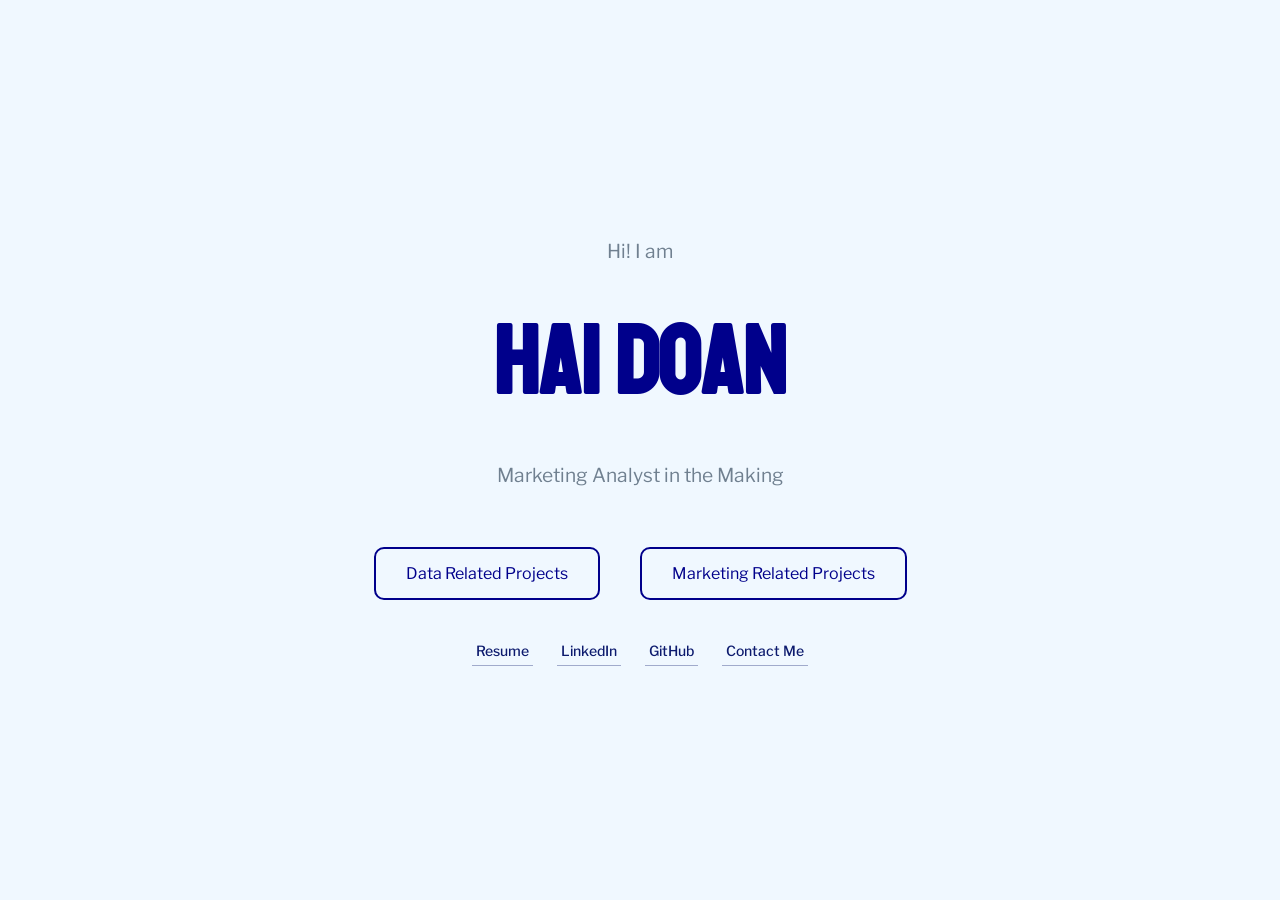
<file: index.html>
<!doctype html>
<html lang="en">
  <head>
    <!-- Google Tag Manager -->
    <script>
      (function (w, d, s, l, i) {
        w[l] = w[l] || [];
        w[l].push({ "gtm.start": new Date().getTime(), event: "gtm.js" });
        var f = d.getElementsByTagName(s)[0],
          j = d.createElement(s),
          dl = l != "dataLayer" ? "&l=" + l : "";
        j.async = true;
        j.src = "https://www.googletagmanager.com/gtm.js?id=" + i + dl;
        f.parentNode.insertBefore(j, f);
      })(window, document, "script", "dataLayer", "GTM-KCMPKD6L");
    </script>
    <!-- End Google Tag Manager -->
    <meta charset="UTF-8" />
    <meta name="viewport" content="width=device-width, initial-scale=1.0" />
    <title>Hai Doan</title>
    <link rel="stylesheet" href="styles.css" />
  </head>
  <body class="home-body">
    <!-- Google Tag Manager (noscript) -->
    <noscript
      ><iframe
        src="https://www.googletagmanager.com/ns.html?id=GTM-KCMPKD6L"
        height="0"
        width="0"
        style="display: none; visibility: hidden"
      ></iframe
    ></noscript>
    <!-- End Google Tag Manager (noscript) -->
    <div class="container">
      <p class="subtitle subtitle-top">Hi! I am</p>
      <a href="about.html" class="h1-link"><h1>HAI DOAN</h1></a>
      <p class="subtitle subtitle-bottom">Marketing Analyst in the Making</p>
      <div class="button-container">
        <a href="data.html" class="button">Data Related Projects</a>
        <a href="mkt.html" class="button">Marketing Related Projects</a>
      </div>
      <div class="link-row">
        <a
          href="https://drive.google.com/file/d/1xGkZLilqv8kg5Hi2qgvRXCDKKolTP6YN/view?usp=sharing"
          class="ghost-btn"
          >Resume</a
        >
        <a
          href="https://www.linkedin.com/in/hai-doan-450b49241/"
          target="_blank"
          class="ghost-btn"
          >LinkedIn</a
        >
        <a href="https://github.com/kip2k" target="_blank" class="ghost-btn"
          >GitHub</a
        >
        <a href="mailto:doannamhai2003@gmail.com" class="ghost-btn"
          >Contact Me</a
        >
      </div>
    </div>
  </body>
</html>
</file>
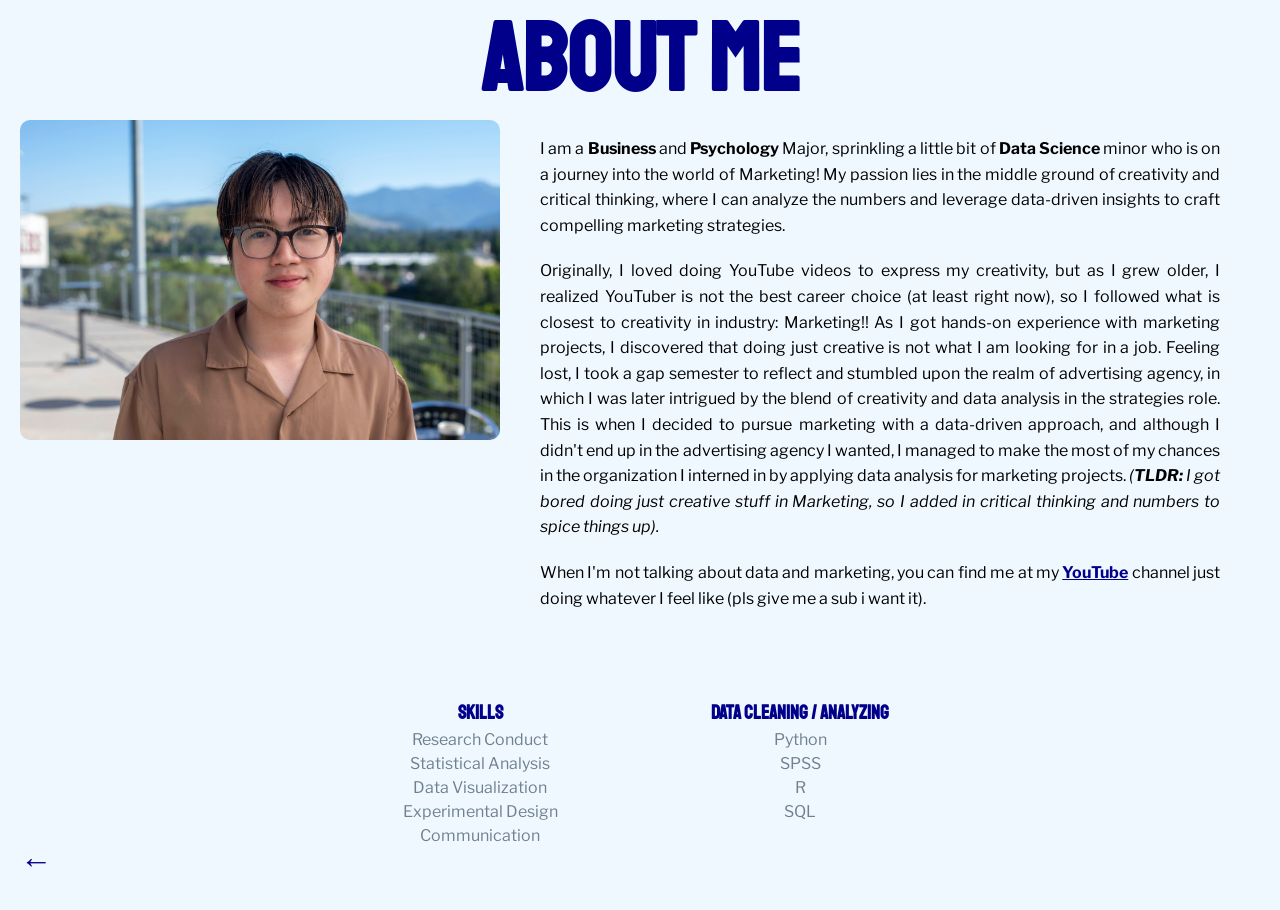
<file: about.html>
<!doctype html>
<html lang="en">
  <head>
    <!-- Google Tag Manager -->
    <script>
      (function (w, d, s, l, i) {
        w[l] = w[l] || [];
        w[l].push({ "gtm.start": new Date().getTime(), event: "gtm.js" });
        var f = d.getElementsByTagName(s)[0],
          j = d.createElement(s),
          dl = l != "dataLayer" ? "&l=" + l : "";
        j.async = true;
        j.src = "https://www.googletagmanager.com/gtm.js?id=" + i + dl;
        f.parentNode.insertBefore(j, f);
      })(window, document, "script", "dataLayer", "GTM-KCMPKD6L");
    </script>
    <!-- End Google Tag Manager -->
    <meta charset="UTF-8" />
    <meta name="viewport" content="width=device-width, initial-scale=1.0" />
    <title>About Me - Hai Doan</title>
    <link rel="stylesheet" href="styles.css" />
  </head>
  <body>
    <!-- Google Tag Manager (noscript) -->
    <noscript
      ><iframe
        src="https://www.googletagmanager.com/ns.html?id=GTM-KCMPKD6L"
        height="0"
        width="0"
        style="display: none; visibility: hidden"
      ></iframe
    ></noscript>
    <!-- End Google Tag Manager (noscript) -->
    <div class="container">
      <div class="header">
        <h1>About Me</h1>
      </div>
      <div class="content-wrapper">
        <div class="column image-column">
          <img src="me.jpg" alt="A picture of me" style="width: 100%" />
        </div>
        <div class="column middle-column">
          <p class="about-p">
            I am a <b>Business</b> and <b>Psychology</b> Major, sprinkling a
            little bit of <b>Data Science</b> minor who is on a journey into the
            world of Marketing! My passion lies in the middle ground of
            creativity and critical thinking, where I can analyze the numbers
            and leverage data-driven insights to craft compelling marketing
            strategies.
          </p>
          <p class="about-p">
            Originally, I loved doing YouTube videos to express my creativity,
            but as I grew older, I realized YouTuber is not the best career
            choice (at least right now), so I followed what is closest to
            creativity in industry: Marketing!! As I got hands-on experience
            with marketing projects, I discovered that doing just creative is
            not what I am looking for in a job. Feeling lost, I took a gap
            semester to reflect and stumbled upon the realm of advertising
            agency, in which I was later intrigued by the blend of creativity
            and data analysis in the strategies role. This is when I decided to
            pursue marketing with a data-driven approach, and although I didn't
            end up in the advertising agency I wanted, I managed to make the
            most of my chances in the organization I interned in by applying
            data analysis for marketing projects.
            <i
              >(<b>TLDR:</b> I got bored doing just creative stuff in Marketing,
              so I added in critical thinking and numbers to spice things
              up).</i
            >
          </p>
          <p class="about-p">
            When I'm not talking about data and marketing, you can find me at my
            <b>
              <a
                class="youtube-link"
                href="https://www.youtube.com/@kipisthebest"
                target="_blank"
                >YouTube</a
              >
            </b>
            channel just doing whatever I feel like (pls give me a sub i want
            it).
          </p>
        </div>
      </div>

      <div class="gallery-container">
        <div class="gallery">
          <div class="gallery-item">
            <div class="description">
              <h3>Skills</h3>
              <p>Research Conduct</p>
              <p>Statistical Analysis</p>
              <p>Data Visualization</p>
              <p>Experimental Design</p>
              <p>Communication</p>
            </div>
          </div>
          <div class="gallery-item">
            <div class="description">
              <h3>Data Cleaning / Analyzing</h3>
              <div class="languages">
                <p>Python</p>
                <p>SPSS</p>
                <p>R</p>
                <p>SQL</p>
              </div>
            </div>
          </div>
          <!-- <div class="gallery-item">
          <div class="ghost-btn">
              <h3>Let's Connect</h3>
              <p>
                <a
                  href="https://www.linkedin.com/in/hai-doan-450b49241/"
                  target="_blank"
                  >LinkedIn</a
                >
              </p>
              <p>
                <a href="https://github.com/kip2k" target="_blank">GitHub</a>
              </p>
            </div>
          </div> -->
        </div>
      </div>
    </div>
    <div class="footer">
      <a href="index.html" class="back-arrow">&#8592;</a>
    </div>
  </body>
</html>
</file>
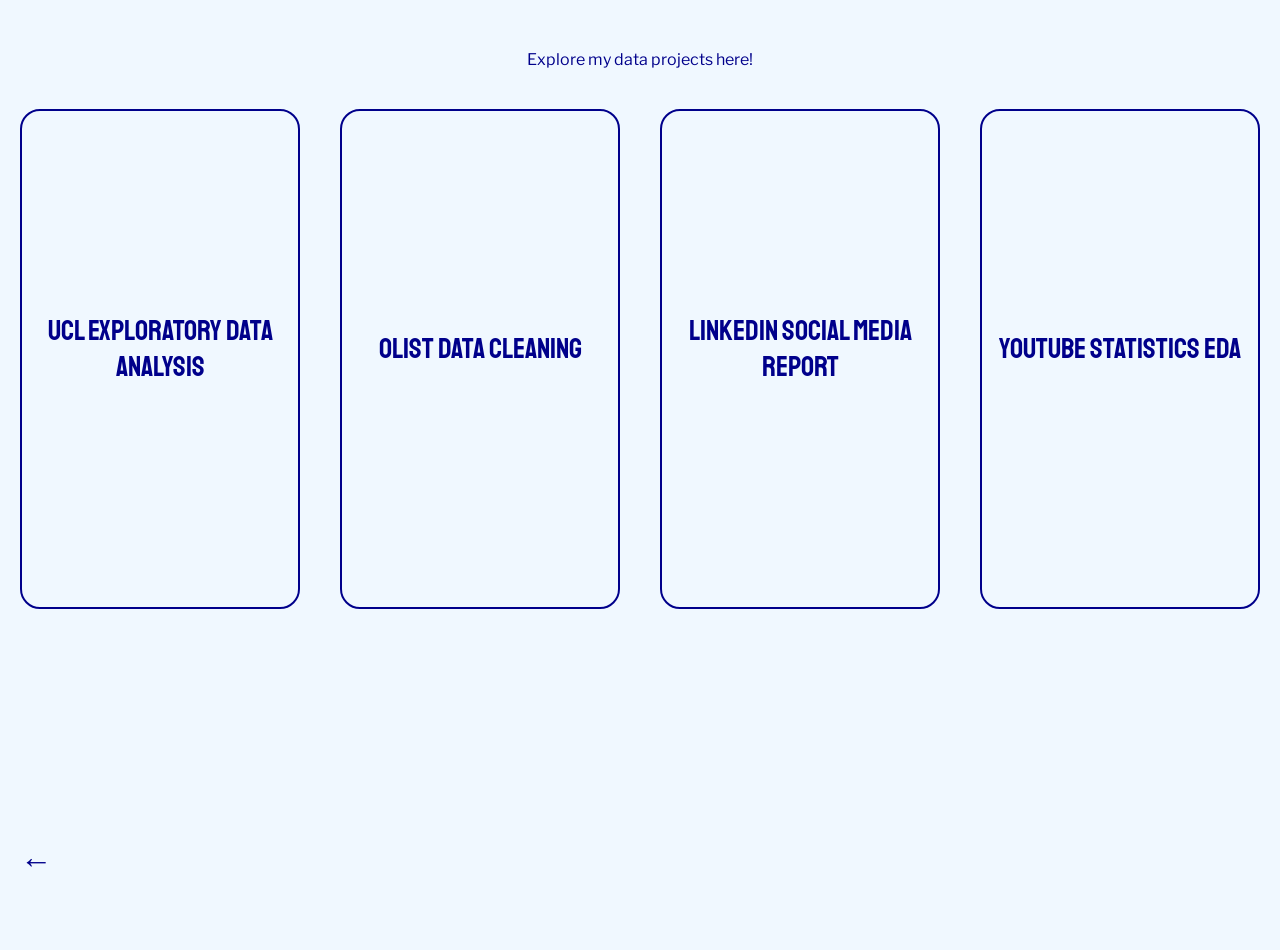
<file: data.html>
<!doctype html>
<html lang="en">
  <head>
    <!-- Google Tag Manager -->
    <script>
      (function (w, d, s, l, i) {
        w[l] = w[l] || [];
        w[l].push({ "gtm.start": new Date().getTime(), event: "gtm.js" });
        var f = d.getElementsByTagName(s)[0],
          j = d.createElement(s),
          dl = l != "dataLayer" ? "&l=" + l : "";
        j.async = true;
        j.src = "https://www.googletagmanager.com/gtm.js?id=" + i + dl;
        f.parentNode.insertBefore(j, f);
      })(window, document, "script", "dataLayer", "GTM-KCMPKD6L");
    </script>
    <!-- End Google Tag Manager -->
    <meta charset="UTF-8" />
    <meta name="viewport" content="width=device-width, initial-scale=1.0" />
    <title>Data Related Projects</title>
    <link rel="stylesheet" href="styles.css" />
  </head>
  <body>
    <!-- Google Tag Manager (noscript) -->
    <noscript
      ><iframe
        src="https://www.googletagmanager.com/ns.html?id=GTM-KCMPKD6L"
        height="0"
        width="0"
        style="display: none; visibility: hidden"
      ></iframe
    ></noscript>
    <!-- End Google Tag Manager (noscript) -->
    <div class="container">
      <p class="intro-text">Explore my data projects here!</p>
      <div class="button-container">
        <a
          href="https://www.kaggle.com/code/haidoan123/nghich-voi-so-lieu-cua-ucl"
          class="viz-button"
          id="kaggle"
          data-title="my first practice on data exploratory project!"
        >
          <span>UCL EXPLORATORY DATA ANALYSIS</span>
          <div class="arrow">&#8594;</div>
        </a>
        <a
          href="https://github.com/kip2k/mgt_final_project"
          class="viz-button"
          id="mgtproject"
          data-title="creating appropriate dataset for consumer behavior analysis on SPSS."
        >
          <span>OLIST DATA CLEANING</span>
          <div class="arrow">&#8594;</div>
        </a>
        <a
          href="https://drive.google.com/file/d/1FyJCHKIcp2reQI2mwV0VlVgIrTbuOoPV/view?usp=sharing"
          class="viz-button"
          id="wmedia"
          data-title="my social media report on LinkedIn platform in my internship."
        >
          <span>LinkedIn Social Media Report</span>
          <div class="arrow">&#8594;</div>
        </a>
        <a
          href="https://github.com/kip2k/sql-power-bi-project"
          class="viz-button"
          id="sqlproject"
          data-title="learning SQL and Power BI to do an exploratory data analysis on YouTuber's statistics."
        >
          <span>YOUTUBE STATISTICS EDA</span>
          <div class="arrow">&#8594;</div>
        </a>
      </div>
    </div>
    <div class="footer">
      <a href="index.html" class="back-arrow">&#8592;</a>
    </div>
  </body>
</html>
</file>
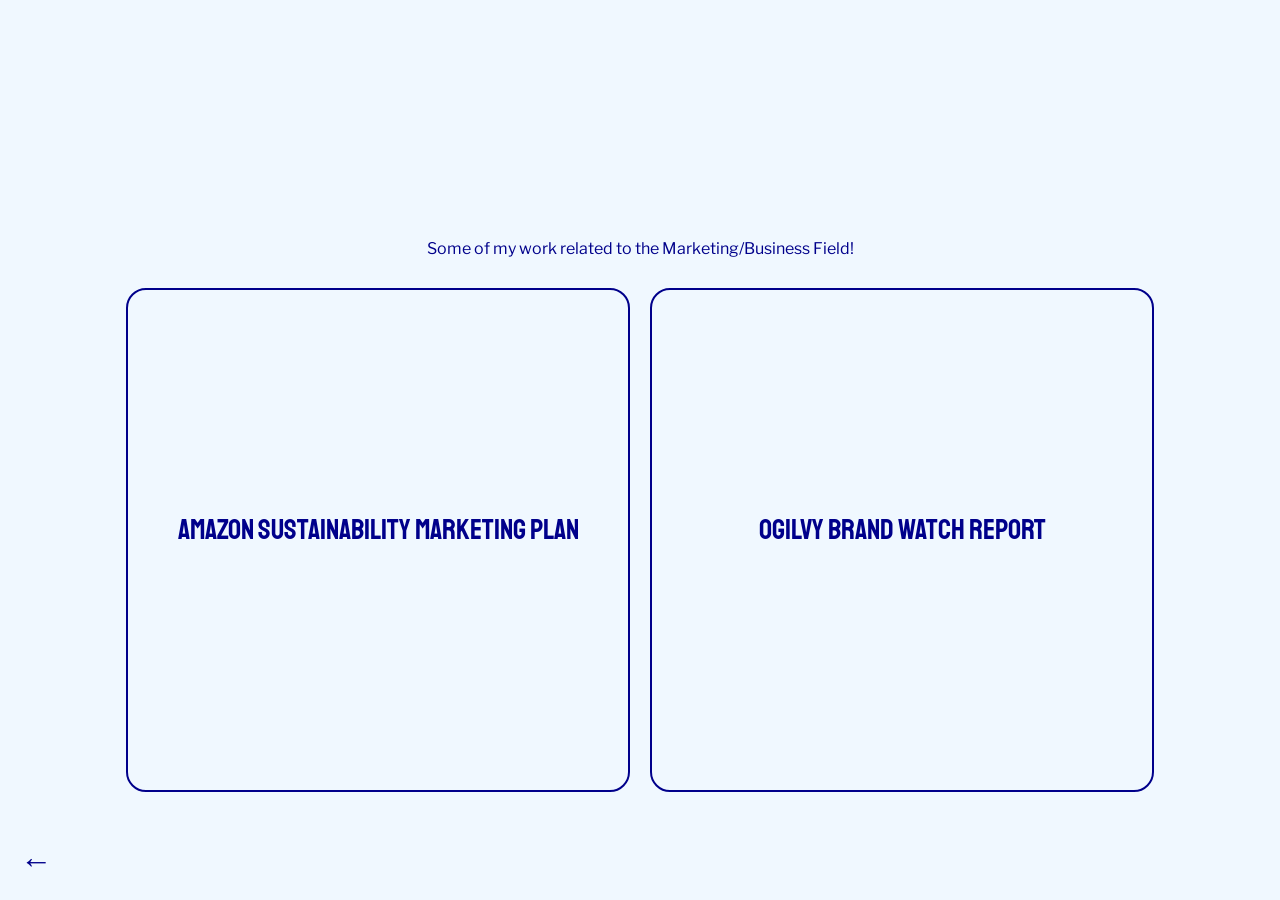
<file: mkt.html>
<!doctype html>
<html lang="en">
  <head>
    <!-- Google Tag Manager -->
    <script>
      (function (w, d, s, l, i) {
        w[l] = w[l] || [];
        w[l].push({ "gtm.start": new Date().getTime(), event: "gtm.js" });
        var f = d.getElementsByTagName(s)[0],
          j = d.createElement(s),
          dl = l != "dataLayer" ? "&l=" + l : "";
        j.async = true;
        j.src = "https://www.googletagmanager.com/gtm.js?id=" + i + dl;
        f.parentNode.insertBefore(j, f);
      })(window, document, "script", "dataLayer", "GTM-KCMPKD6L");
    </script>
    <!-- End Google Tag Manager -->
    <meta charset="UTF-8" />
    <meta name="viewport" content="width=device-width, initial-scale=1.0" />
    <title>Marketing Related Projects</title>
    <link rel="stylesheet" href="mktstyles.css" />
  </head>
  <body>
    <!-- Google Tag Manager (noscript) -->
    <noscript
      ><iframe
        src="https://www.googletagmanager.com/ns.html?id=GTM-KCMPKD6L"
        height="0"
        width="0"
        style="display: none; visibility: hidden"
      ></iframe
    ></noscript>
    <!-- End Google Tag Manager (noscript) -->
    <div class="container">
      <p class="intro-text">
        Some of my work related to the Marketing/Business Field!
      </p>
      <div class="button-container">
        <a
          href="https://drive.google.com/file/d/1-yXiFo0UsYplj5FSVwbF9T1Ijfb7JwTz/view?usp=drive_link"
          class="viz-button"
          id="amazon"
          data-title="A consulting proposal for Amazon to invest in a marketing effort focused on environmental and social image."
        >
          <span>Amazon Sustainability Marketing Plan</span>
          <div class="arrow">&#8594;</div>
        </a>
        <a
          href="https://drive.google.com/file/d/1NLwy22mFsB-Hum6HWXVjIfcGsOPZFyIg/view?usp=drive_link"
          class="viz-button"
          id="ogilvy"
          data-title="A brand watch social media report  on Coke, Pepsi, and Fanta to analyze their marketing activities, etc."
        >
          <span>Ogilvy Brand Watch Report</span>
          <div class="arrow">&#8594;</div>
        </a>
      </div>
    </div>
    <div class="footer">
      <a href="index.html" class="back-arrow">&#8592;</a>
    </div>
  </body>
</html>
</file>
<file: styles.css>
/* Import Google Fonts */
@import url('https://fonts.googleapis.com/css2?family=Libre+Franklin:wght@400;700&family=Staatliches&display=swap');

*, *::before, *::after {
    box-sizing: border-box;
}

body {
    margin: 0;
    padding: 0;
    font-family: 'Libre Franklin', Arial, sans-serif;
    background-color: #F0F8FF; /* AliceBlue */
    min-height: 100vh;
}

.home-body {
    display: flex;
    justify-content: center;
    align-items: center;
}

.container {
    text-align: center;
    max-width: 1500px;
    margin: 0 auto;
    padding: 0 20px;
}

h1 {
    font-size: 6em;
    margin: 0;
    color: #00008B; /* DarkBlue */
    font-family: 'Staatliches';
    transition: transform 0.3s;
    display: inline-block;
    position: relative;
}

.subtitle {
    font-size: 1.2em;
    color: #708090; /* SlateGray */
    margin: 20px 0;
}

.subtitle-top {
    margin-bottom: 40px;
}

.subtitle-bottom {
    margin-top: 40px;
    margin-bottom: 60px;
}

.h1-link {
    text-decoration: none;
    color: inherit;
    display: inline-block;
    position: relative; /* Ensure the ::after is positioned relative to the link */
}

.h1-link::after {
    content: "";
    position: absolute;
    left: 0;
    right: 0;
    bottom: -5px; /* Adjust this value to set the distance between text and underline */
    height: 2px;
    background-color: #00008B; /* DarkBlue */
    transform: scaleX(0);
    transform-origin: bottom left;
    transition: transform 0.3s ease;
}

.h1-link:hover::after {
    transform: scaleX(1);
}

.h1-link:hover h1 {
    transform: scale(1.1); /* Zoom to 110% */
}

.button-container {
    display: flex;
    justify-content: center;
    gap: 40px;
}

.button {
    display: inline-block;
    padding: 15px 30px;
    font-size: 1em;
    color: #00008B; /* DarkBlue */
    text-decoration: none;
    border: 2px solid #00008B; /* DarkBlue */
    border-radius: 10px;
    transition: background-color 0.3s, color 0.3s;
}

.link-row {
  display: flex;
  justify-content: center;
  gap: 24px;
  flex-wrap: wrap;
  margin-top: 36px;
  margin-bottom: 16px;
}

.ghost-btn {
  font-size: 14px;
  font-weight: 500;
  color: #0d1b6e;
  text-decoration: none;
  padding: 6px 4px;
  border: none;
  border-bottom: 1px solid rgba(13, 27, 110, 0.35);
  transition: border-color .15s ease;
}

.ghost-btn:hover {
  border-bottom-color: #0d1b6e;
}


.button:hover {
    background-color: #4682B4; /* SteelBlue */
    color: #F0F8FF; /* AliceBlue */
    border-color: #4682B4; /* SteelBlue */
}

/* Styles for viz.html */
.menubar {
    width: 100%;
    display: flex;
    align-items: center;
    background-color: #F0F8FF; /* AliceBlue */
    padding: 20px 40px; /* Add padding to create space around the menubar */
    font-family: 'Staatliches', cursive;
    position: absolute;
    top: 0;
    left: -20px;
}

.menubar a {
    text-decoration: none;
    font-size: 20px;
    color: #00008B; /* DarkBlue */
    transition: transform 0.3s ease; /* Only apply transform effect */
    position: relative; /* Required for the ::after pseudo-element */
}

.menubar a:hover {
    transform: scale(1.1); /* Zoom to 110% */
}
.menubar a::after {
    content: "";
    position: absolute;
    left: 0;
    right: 0;
    bottom: -5px; /* Adjust this value to set the distance between text and underline */
    height: 1px;
    background-color: #00008B; /* DarkBlue */
    transform: scaleX(0);
    transform-origin: center;
    transition: transform 0.3s ease;
}

.menubar a:hover::after {
    transform: scaleX(1);
}
.viz-container {
    text-align: center;
    margin-top: 80px;
}

.intro-text {
    font-size: 1em;
    color: #00008B; /* DarkBlue */
    margin-top: 50px;
    margin-bottom: 30px; /* Adjust margin to create space between the paragraph and the buttons */
}

.viz-button-container {
    display: flex;
    justify-content: center;
    gap: 20px;
}

.viz-button {
    display: flex;
    flex-direction: column;
    justify-content: center;
    align-items: center;
    width: 500px;
    height: 500px;
    border: 2px solid;
    border-radius: 20px;
    text-decoration: none;
    color: #00008B; /* DarkBlue */
    font-size: 1.2em;
    transition: all 0.3s ease;
    position: relative;
    background-color: #F0F8FF; /* AliceBlue */
}

.viz-button#kaggle {
    border-color: #00008B; /* DarkBlue */
    color: #00008B; /* DarkBlue */
}

.viz-button#mgtproject {
    border-color: #00008B; /* DarkBlue */
    color: #00008B; /* DarkBlue */
}

.viz-button#wmedia {
    border-color: #00008B; /* DarkBlue */
    color: #00008B; /* DarkBlue */
}

.viz-button#sqlproject {
    border-color: #00008B; /* DarkBlue */
    color: #00008B; /* DarkBlue */
}



.viz-button span {
    margin-bottom: 20px;
    font-family: 'Staatliches', cursive;
    font-size: 1.5em;
}

.arrow {
    font-size: 2em;
    opacity: 0;
    position: absolute;
    bottom: 10px;
    right: 10px;
    transition: opacity 0.3s ease;
}

.viz-button:hover .arrow {
    opacity: 1;
}

.viz-button:hover {
    transform: scale(1.05);
    background-color: transparent;
}

.viz-button:hover#kaggle {
    background-image: url('https://img.olympics.com/images/image/private/t_s_pog_staticContent_hero_xl_2x/f_auto/primary/yhj1yptbuf3uy3qj7wu7');
    background-size: cover;
    background-position: center;
    color: #F0F8FF; /* AliceBlue */
    border-color: #4682B4; /* SteelBlue */
}

.viz-button:hover#kaggle::before {
    content: '';
    position: absolute;
    top: 0;
    left: 0;
    right: 0;
    bottom: 0;
    background-color: rgba(70, 130, 180, 0.86); /* SteelBlue overlay with 90% opacity */
    border-radius: 18px; /* Match the button's border-radius */
    z-index: -1;
}

.viz-button:hover#kaggle > * {
    position: relative;
    z-index: 1;
}

.viz-button:hover#mgtproject > * {
    position: relative;
    z-index: 1;
}

.viz-button:hover#mgtproject {
    background-image: url('https://cdn.shopify.com/app-store/listing_images/5166e8cccbe41e2a3e814e478c2605b6/icon/CPv_h_2D_I4DEAE=.png');
    background-size: cover;
    background-position: center;
    color: #F0F8FF; /* AliceBlue */
    border-color: #4682B4; /* SteelBlue */
}

.viz-button:hover#mgtproject::before {
    content: '';
    position: absolute;
    top: 0;
    left: 0;
    right: 0;
    bottom: 0;
    background-color: rgba(70, 130, 180, 0.86); /* SteelBlue overlay with 50% opacity */
    border-radius: 18px; /* Match the button's border-radius */
    z-index: -1;
}

.viz-button:hover#wmedia > * {
    position: relative;
    z-index: 1;
}

.viz-button:hover#wmedia {
    background-image: url('https://images.klipfolio.com/website/public/f7ba478a-3b9c-4329-b2fc-6253c9a1b1ae/dashboard-examples-linkedin_0.png');
    background-size: cover;
    background-position: center;
    color: #F0F8FF; /* AliceBlue */
    border-color: #4682B4; /* SteelBlue */
}

.viz-button:hover#wmedia::before {
    content: '';
    position: absolute;
    top: 0;
    left: 0;
    right: 0;
    bottom: 0;
    background-color: rgba(70, 130, 180, 0.86); /* SteelBlue overlay with 50% opacity */
    border-radius: 18px; /* Match the button's border-radius */
    z-index: -1;
}

.viz-button:hover#sqlproject > * {
    position: relative;
    z-index: 1;
}

.viz-button:hover#sqlproject {
    background-image: url('https://www.socialchamp.com/blog/wp-content/uploads/2023/12/Content-Blog-Banner_Q4-2023_1125x600_34_YouTube-Stats.png');
    background-size: cover;
    background-position: center;
    color: #F0F8FF; /* AliceBlue */
    border-color: #4682B4; /* SteelBlue */
}

.viz-button:hover#sqlproject::before {
    content: '';
    position: absolute;
    top: 0;
    left: 0;
    right: 0;
    bottom: 0;
    background-color: rgba(70, 130, 180, 0.86); /* SteelBlue overlay with 50% opacity */
    border-radius: 18px; /* Match the button's border-radius */
    z-index: -1;
}



.gallery-container {
    margin: 0 auto;
    max-width: 1000px; /* Adjust the maximum width of the container */
    padding-top: 20px; /* Ensure space from the top */
    padding-bottom: 20px; /* Added padding to the bottom */
}

.intro-text {
    text-align: center;
    margin-bottom: 40px;
}

.gallery {
    display: flex;
    justify-content: center;
    padding: 20px 0;
    gap: 20px; /* Adds space between items */
}

.gallery-item {
    width: 300px; /* Explicitly set width for each item */
    text-decoration: none;
    padding: 20px;
    color: #00008B; /* DarkBlue */
    transition: transform 0.3s ease;
    text-align: center; /* Center the text inside */
}

.gallery-item:hover {
    transform: scale(1.1);
}

.gallery-item img {
    width: 100%;
    border-radius: 10px;
}

.description {
    margin-top: 10px;
}

.description h3 {
    margin: 0;
    font-size: 1.2em;
    font-family: 'Staatliches';
    color: #00008B; /* DarkBlue */
    font-weight: bold;
}

.description p {
    margin: 5px 0;
    font-size: 1em;
    color: #708090; /* SlateGray */
}
.sub p {
    font-size: 0.9em;
    font-style: italic;
    color: #999;
}

.content-wrapper {
    display: flex;
    flex-wrap: wrap;
    justify-content: center;
    margin-bottom: 0px;
}
.column {
    flex: 1 1 300px;
    min-width: 0;
}

.middle-column {
    flex: 2 1 400px;
    min-width: 0;
    max-width: 800px;
    padding: 0 20px;
}

/* Link styles */
a {
    color: #00008B; /* DarkBlue */
    text-decoration: underline; /* Always underline links */
}

a:visited {
    color: #708090; /* SlateGray */
}

a:hover {
    color: #4682B4; /* SteelBlue */
}

a:active {
    color: #00008B; /* DarkBlue */
}

.about-p {
    padding: 0 20px;
    margin-bottom: 20px;
    text-align: justify;
    line-height: 1.6;
}

.image-column {
    display: flex;
    justify-content: center;
    align-items: flex-start;
}

.image-column img {
    width: 100%;
    border-radius: 10px;
    position: sticky;
    top: 100px;
    animation: floatIn 1s ease-out;
}

@keyframes floatIn {
  from {
    opacity: 0;
    transform: translateY(20px);
  }
  to {
    opacity: 1;
    transform: translateY(0);
  }
}

.footer {
    position: fixed;
    bottom: 20px;
    left: 20px;
}

.back-arrow {
    font-size: 2em;
    color: #00008B;
    text-decoration: none;
}

.viz-button[data-title]:hover::after {
    content: attr(data-title);
    position: absolute;
    bottom: 100%;
    left: 50%;
    transform: translateX(-50%);
    background-color: #333;
    color: #fff;
    padding: 5px 10px;
    border-radius: 5px;
    white-space: nowrap;
    z-index: 1;
    margin-bottom: 5px;
    font-size: 0.8em;
}

.youtube-link:hover {
  color: #ff0000;
}

@media (max-width: 700px) {
    .content-wrapper {
        flex-direction: column;
        align-items: center;
    }
    .middle-column {
        padding: 0 10px;
    }
    h1 {
        font-size: 3.5em;
    }
}
</file>
<file: mktstyles.css>
/* Import Google Fonts */
@import url('https://fonts.googleapis.com/css2?family=Libre+Franklin:wght@400;700&family=Staatliches&display=swap');

body {
    margin: 0;
    padding: 0;
    font-family: 'Libre Franklin', Arial, sans-serif;
    background-color: #F0F8FF; /* AliceBlue */
    display: flex;
    justify-content: center;
    align-items: center;
    height: 100vh;
}

.container {
    text-align: center;
    max-width: 1500px;
    margin: 0 auto;
    padding: 0 20px;
    margin-top: 80px;
}

.intro-text {
    font-size: 1em;
    color: #00008B; /* DarkBlue */
    margin-top: 50px;
    margin-bottom: 30px;
    text-align: center;
}

.button-container {
    display: flex;
    justify-content: center;
    gap: 20px;
}

.viz-button {
    display: flex;
    flex-direction: column;
    justify-content: center;
    align-items: center;
    width: 500px;
    height: 500px;
    border: 2px solid;
    border-radius: 20px;
    text-decoration: none;
    color: #00008B; /* DarkBlue */
    font-size: 1.2em;
    transition: all 0.3s ease;
    position: relative;
    background-color: #F0F8FF; /* AliceBlue */
}

.viz-button#amazon {
    border-color: #00008B; /* DarkBlue */
    color: #00008B; /* DarkBlue */
}

.viz-button#ogilvy {
    border-color: #00008B; /* DarkBlue */
    color: #00008B; /* DarkBlue */
}

.viz-button span {
    margin-bottom: 20px;
    font-family: 'Staatliches', cursive;
    font-size: 1.5em;
}

.arrow {
    font-size: 2em;
    opacity: 0;
    position: absolute;
    bottom: 10px;
    right: 10px;
    transition: opacity 0.3s ease;
}

.viz-button:hover .arrow {
    opacity: 1;
}

.viz-button:hover {
    transform: scale(1.05);
    background-color: transparent;
}

.viz-button:hover#amazon {
    background-image: url('https://assets.aboutamazon.com/74/d8/03892b1047d4bc28efce443ba321/about-amazon-hero-sustainability-hero-4.jpg');
    background-size: cover;
    background-position: center;
    color: #F0F8FF; /* AliceBlue */
    border-color: #4682B4; /* SteelBlue */
}

.viz-button:hover#amazon::before {
    content: '';
    position: absolute;
    top: 0;
    left: 0;
    right: 0;
    bottom: 0;
    background-color: rgba(70, 130, 180, 0.86); /* SteelBlue overlay */
    border-radius: 18px;
    z-index: -1;
}

.viz-button:hover#amazon > * {
    position: relative;
    z-index: 1;
}

.viz-button:hover#ogilvy {
    background-image: url('https://cloudfront-eu-central-1.images.arcpublishing.com/williamreed/Y4LK652JBVI7DJPMWJTHV6QZAU.jpg');
    background-size: cover;
    background-position: center;
    color: #F0F8FF; /* AliceBlue */
    border-color: #4682B4; /* SteelBlue */
}

.viz-button:hover#ogilvy::before {
    content: '';
    position: absolute;
    top: 0;
    left: 0;
    right: 0;
    bottom: 0;
    background-color: rgba(70, 130, 180, 0.86); /* SteelBlue overlay */
    border-radius: 18px;
    z-index: -1;
}

.viz-button:hover#ogilvy > * {
    position: relative;
    z-index: 1;
}

.viz-button[data-title]:hover::after {
    content: attr(data-title);
    position: absolute;
    bottom: 100%;
    left: 50%;
    transform: translateX(-50%);
    background-color: #333;
    color: #fff;
    padding: 5px 10px;
    border-radius: 5px;
    white-space: nowrap;
    z-index: 1;
    margin-bottom: 5px;
    font-size: 0.8em;
}

.footer {
    position: fixed;
    bottom: 20px;
    left: 20px;
}

.back-arrow {
    font-size: 2em;
    color: #00008B;
    text-decoration: none;
}
</file>
